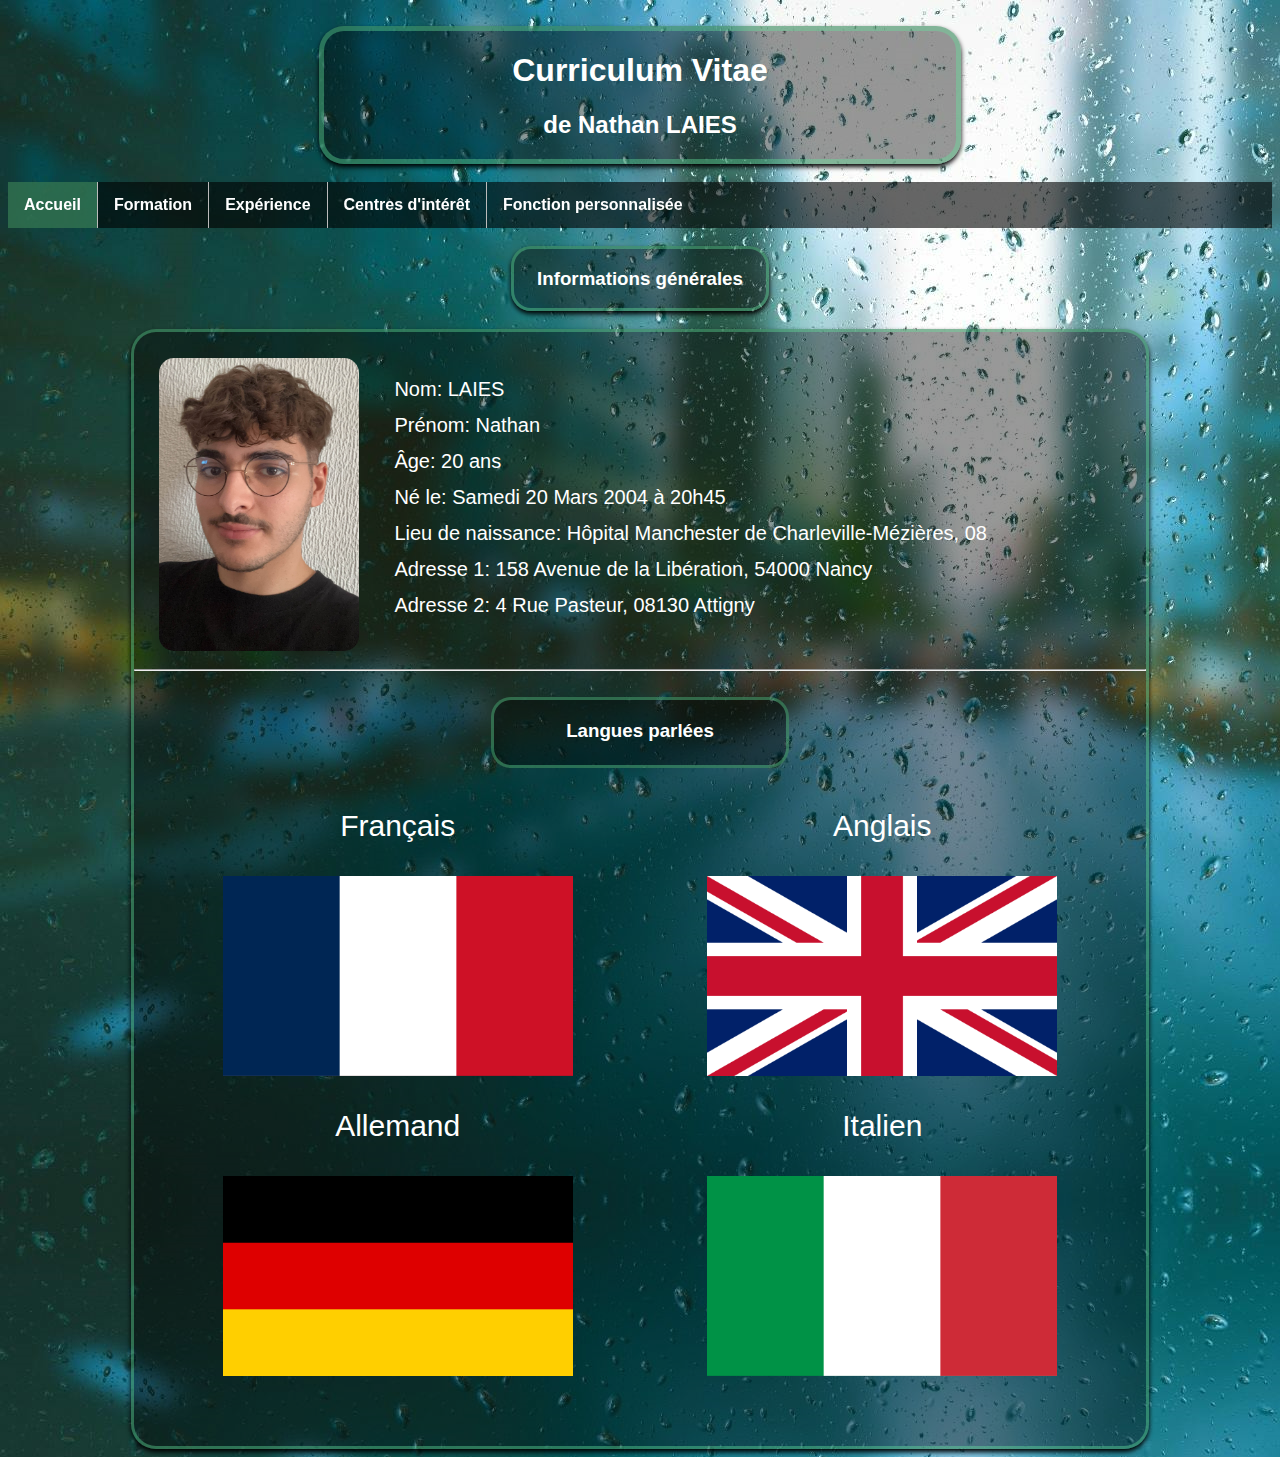
<file: index.html>
<DOCTYPE html>
<html>
<head>
<meta charset="utf-8">
<meta name="author" content="Nathan LAIES">
<meta name="description" content="Curriculum Vitae">
<meta name="keywords" content="cv, curriculum vitae, travail">
<meta name="viewport" content="width=device-width, initial-scale=1.0">
<title>CV de Nathan LAIES</title>
<link rel="stylesheet" href="css/styleindex.css">
</head>
<body>

<br>

<!--Titre de haut de page-->
<div class="divformat" style="width: 50%; text-align: center; border: solid 5px rgba(99, 226, 155, 0.4);">
	<h1 style="color: white;">Curriculum Vitae</h1>
	<h2 style="color: white;">de Nathan LAIES</h2>
</div>

<br>

<!--Barre de navigation-->
<ul>
	<li><a class="active" href="index.html">Accueil</a></li>
	<li><a href="formation.html">Formation</a></li>
	<li><a href="experience.html">Expérience</a></li>
	<li><a href="centres.html">Centres d'intérêt</a></li>
	<li><a href="pageperso.html">Fonction personnalisée</a></li>
</ul>

<br>

<!--Sous-titre-->
<div class="divformat" style="width: 20%; text-align: center; border: solid 3px rgba(99, 226, 155, 0.4); border-radius: 20px;">
	<h3 style="color: white; font-family: arial; font-weight: bold; text-align: center;"">Informations générales</h3>
</div>

<br>

<!--Corps-->
<div class="divformat" style="width: 80%; border: solid 3px rgba(99, 226, 155, 0.4);">

<br>

<!--Photo et texte-->
<div class="phototexte">
	<img src="images/photo_cv.jpg" alt="Photo d'identité" title="Photo d'identité" style="position: relative; top: 8px; left: 25px; width: 200px; max-width: 40%; margin-right: 60px; border-radius:15px;">
		<p style="color: white; font-size: 20; line-height: 1.8;">
			Nom: LAIES
		<br>Prénom: Nathan
		<br>Âge: 20 ans
		<br>Né le: Samedi 20 Mars 2004 à 20h45
		<br>Lieu de naissance: Hôpital Manchester de Charleville-Mézières, 08
		<br>Adresse 1: 158 Avenue de la Libération, 54000 Nancy
		<br>Adresse 2: 4 Rue Pasteur, 08130 Attigny</p>
</div>

<br><hr><br>

<!--Sous-titre hors div-->
<h3 style="margin: auto; max-width: 25%; padding: 20px; height: 25px; border: solid 3px rgba(99, 226, 155, 0.4); border-radius: 20px; background-color: rgba(0, 0, 0, 0.4); text-align: center; font-weight: bold; color: white;">Langues parlées</h3>

<br>

<!--Tableau invisible montrant les langues-->
<table style="width: 100%; color: white; padding: 20;">
	<tr>
		<td style="text-align: center; font-size: 30px;">Français</td>
		<td style="text-align: center; font-size: 30px;">Anglais</td>
	</tr>
	<tr>
		<td style="text-align: center; padding: 30;"><img src="images/france.webp" style="width: 350px;height: 200px;"></td>
		<td style="text-align: center; padding: 30;"><img src="images/uk.webp" style="width: 350px; height: 200px;"></td>
	</tr>
	<tr>
		<td style="text-align: center; font-size: 30px;">Allemand</td>
		<td style="text-align: center; font-size: 30px;">Italien</td>
	</tr>
	<tr>
		<td style="text-align: center; padding: 30;"><img src="images/allemagne.png" style="width: 350px;height: 200px;"></td>
		<td style="text-align: center; padding: 30;"><img src="images/italie.webp" style="width: 350px; height: 200px;"></td>
	</tr>
</table>

<br>

</div>

</body>
</html>
</file>
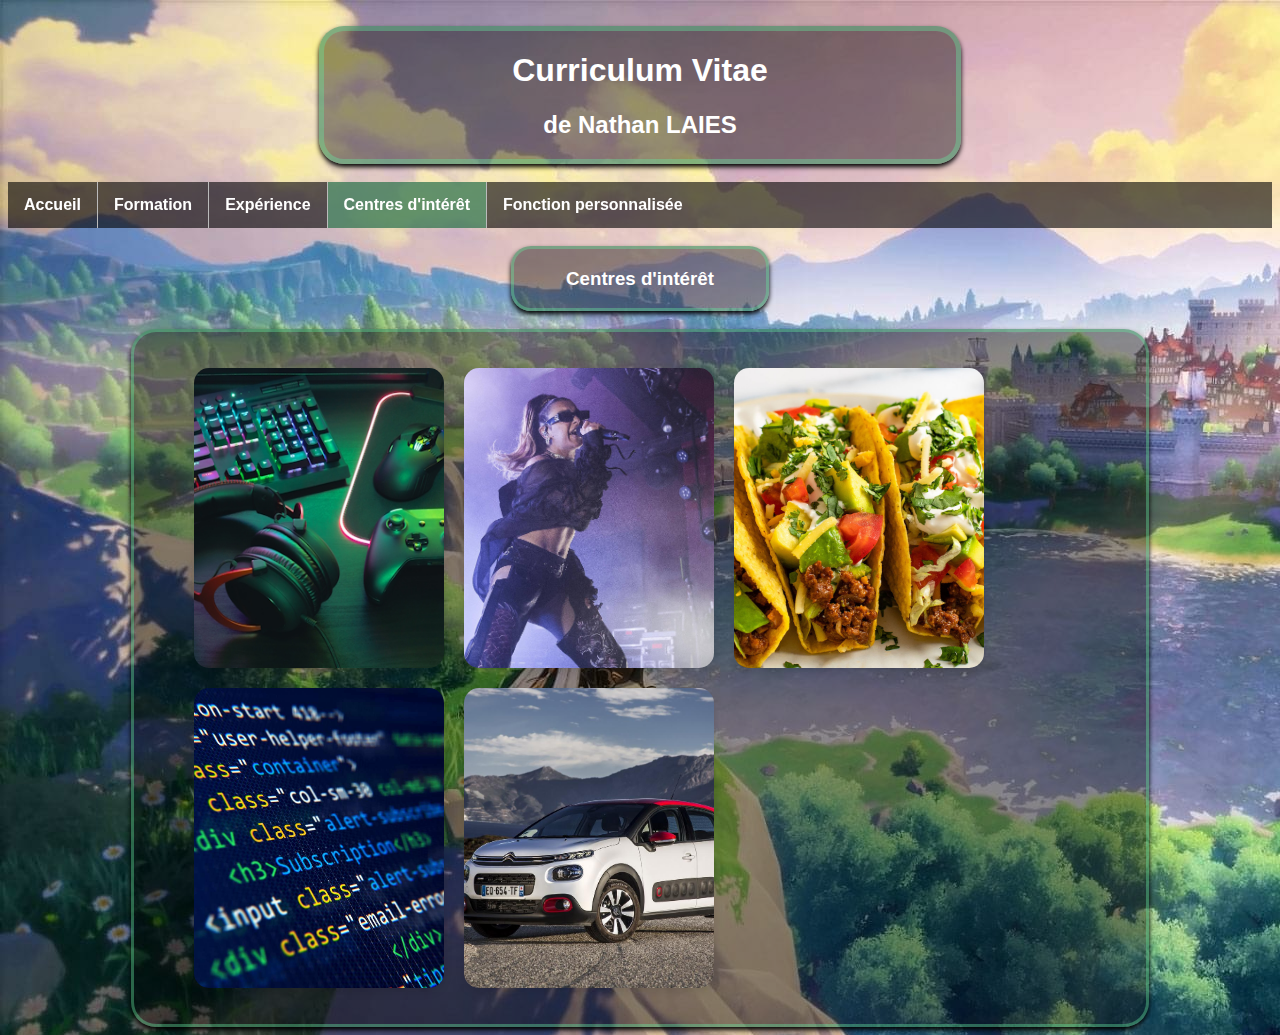
<file: centres.html>
<DOCTYPE html>
<html>
<head>
<meta charset="utf-8">
<meta name="author" content="Nathan LAIES">
<meta name="description" content="Curriculum Vitae">
<meta name="keywords" content="cv, curriculum vitae, travail">
<meta name="viewport" content="width=device-width, initial-scale=1.0">
<title>CV de Nathan LAIES</title>
<link rel="stylesheet" href="css/stylecentres.css">
</head>
<body>

<br>

<!--Titre de haut de page-->
<div class="divformat" style="width: 50%; text-align: center; border: solid 5px rgba(99, 226, 155, 0.4);">
	<h1 style="color: white;">Curriculum Vitae</h1>
	<h2 style="color: white;">de Nathan LAIES</h2>
</div>

<br>

<!--Barre de navigation-->
<ul>
	<li><a href="index.html">Accueil</a></li>
	<li><a href="formation.html">Formation</a></li>
	<li><a href="experience.html">Expérience</a></li>
	<li><a class="active" href="centres.html">Centres d'intérêt</a></li>
	<li><a href="pageperso.html">Fonction personnalisée</a></li>
</ul>

<br>

<!--Sous-titre-->
<div class="divformat" style="width: 20%; text-align: center; border: solid 3px rgba(99, 226, 155, 0.4); border-radius: 20px;">
	<h3 style="color: white; font-family: arial; font-weight: bold; text-align: center;"">Centres d'intérêt</h3>
</div>

<br>

<!--Corps-->
<div class="divformat" style="width: 80%; border: solid 3px rgba(99, 226, 155, 0.4);">

<br><br>

<div class="interests-container">
    <div class="card">
        <img src="images/jvimg.jpg" alt="Jeux vidéos">
        <div class="card-content">
            <h3>Jeux vidéos</h3>
            <p>Une expérience<br>virtuelle illimitée.</p>
        </div>
    </div>
    <div class="card">
        <img src="images/charlixcx.jpg" alt="Musique">
        <div class="card-content">
            <h3>Musique</h3>
            <p>Comme beaucoup<br>de monde !</p>
        </div>
    </div>
    <div class="card">
        <img src="images/tacos.jpg" alt="Cuisine">
        <div class="card-content">
            <h3>Cuisine</h3>
            <p>Je l'avoue, je suis gourmand.</p>
        </div>
    </div>
    <div class="card">
        <img src="images/codageimg.jpeg" alt="Codage">
        <div class="card-content">
            <h3>Codage</h3>
            <p>Une passion toute récente !</p>
        </div>
    </div>
	<div class="card">
        <img src="images/c3.jpg" alt="Conduire">
        <div class="card-content">
            <h3>Conduire</h3>
            <p>Bientôt plus de A,<br>mais déjà plus d'enjoliveur !</p>
        </div>
    </div>
</div>

<br><br>

</div>

</body>
</html>
</file>
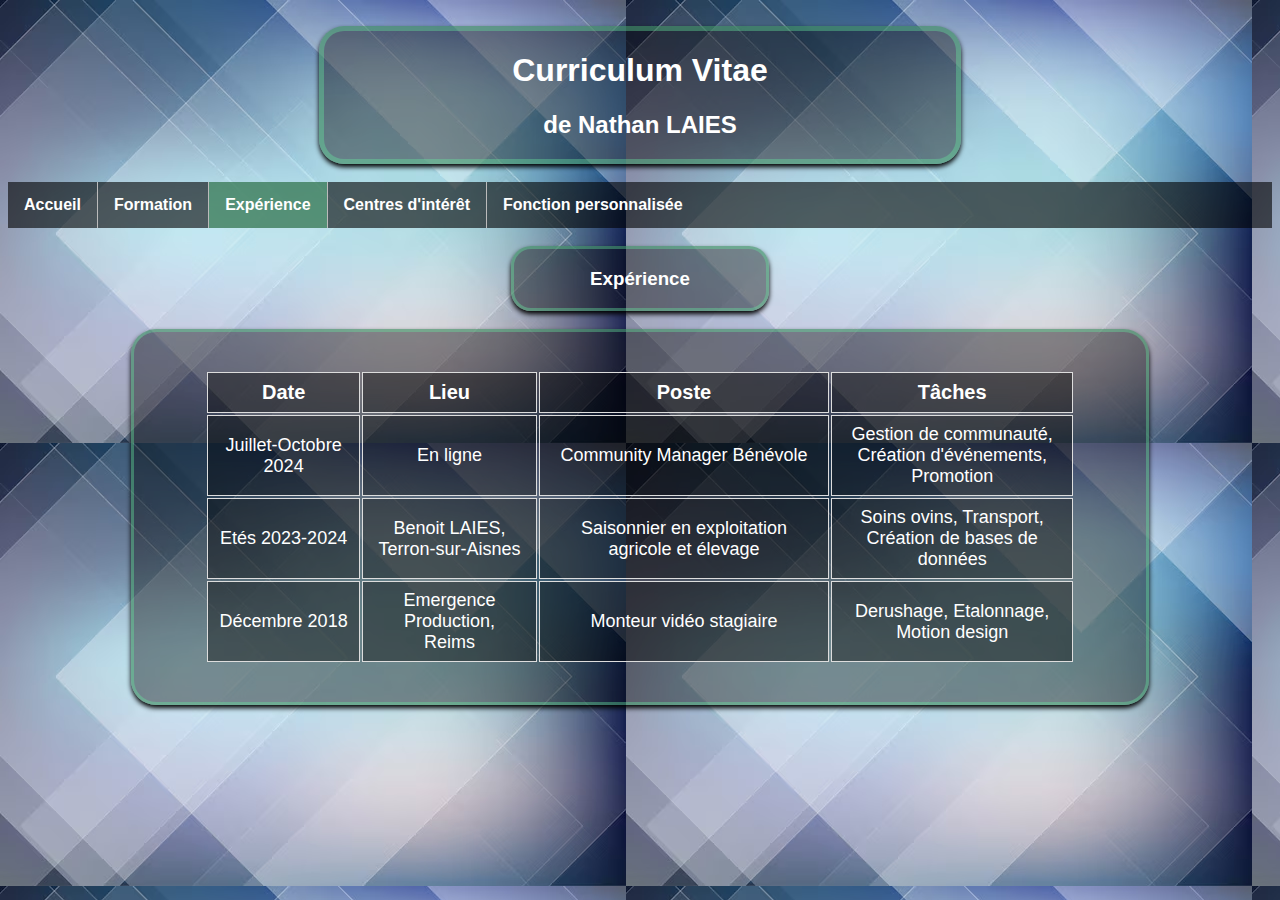
<file: experience.html>
<DOCTYPE html>
<html>
<head>
<meta charset="utf-8">
<meta name="author" content="Nathan LAIES">
<meta name="description" content="Curriculum Vitae">
<meta name="keywords" content="cv, curriculum vitae, travail">
<meta name="viewport" content="width=device-width, initial-scale=1.0">
<title>CV de Nathan LAIES</title>
<link rel="stylesheet" href="css/styleexp.css">
</head>
<body>

<br>

<!--Titre de haut de page-->
<div class="divformat" style="width: 50%; text-align: center; border: solid 5px rgba(99, 226, 155, 0.4);">
	<h1 style="color: white;">Curriculum Vitae</h1>
	<h2 style="color: white;">de Nathan LAIES</h2>
</div>

<br>

<!--Barre de navigation-->
<ul>
	<li><a href="index.html">Accueil</a></li>
	<li><a href="formation.html">Formation</a></li>
	<li><a class="active" href="experience.html">Expérience</a></li>
	<li><a href="centres.html">Centres d'intérêt</a></li>
	<li><a href="pageperso.html">Fonction personnalisée</a></li>
</ul>

<br>

<!--Sous-titre-->
<div class="divformat" style="width: 20%; text-align: center; border: solid 3px rgba(99, 226, 155, 0.4); border-radius: 20px;">
	<h3 style="color: white; font-family: arial; font-weight: bold; text-align: center;"">Expérience</h3>
</div>

<br>

<!--Corps-->
<div class="divformat" style="width: 80%; border: solid 3px rgba(99, 226, 155, 0.4);">

<br>

<!--Tableau des expériences-->
<table style="width: 90%; color: white; padding: 20; margin: auto;">
	<tr>
		<th style="text-align: center; font-size: 20px; border: 1px solid #dddddd; background-color: rgba(0, 0, 0, 0.4); padding: 8px;">Date</td>
		<th style="text-align: center; font-size: 20px; border: 1px solid #dddddd; background-color: rgba(0, 0, 0, 0.4); padding: 8px;">Lieu</td>
		<th style="text-align: center; font-size: 20px; border: 1px solid #dddddd; background-color: rgba(0, 0, 0, 0.4); padding: 8px;">Poste</td>
		<th style="text-align: center; font-size: 20px; border: 1px solid #dddddd; background-color: rgba(0, 0, 0, 0.4); padding: 8px;">Tâches</td>
	</tr>
	<tr>
		<td style="text-align: center; font-size: 18px; border: 1px solid #dddddd; background-color: rgba(0, 0, 0, 0.4); padding: 8px;">Juillet-Octobre 2024</td>
		<td style="text-align: center; font-size: 18px; border: 1px solid #dddddd; background-color: rgba(0, 0, 0, 0.4); padding: 8px;">En ligne</td>
		<td style="text-align: center; font-size: 18px; border: 1px solid #dddddd; background-color: rgba(0, 0, 0, 0.4); padding: 8px;">Community Manager Bénévole</td>
		<td style="text-align: center; font-size: 18px; border: 1px solid #dddddd; background-color: rgba(0, 0, 0, 0.4); padding: 8px;">Gestion de communauté,<br>Création d'événements, Promotion</td>
	</tr>
	<tr>
		<td style="text-align: center; font-size: 18px; border: 1px solid #dddddd; background-color: rgba(0, 0, 0, 0.4); padding: 8px;">Etés 2023-2024</td>
		<td style="text-align: center; font-size: 18px; border: 1px solid #dddddd; background-color: rgba(0, 0, 0, 0.4); padding: 8px;">Benoit LAIES,<br>Terron-sur-Aisnes</td>
		<td style="text-align: center; font-size: 18px; border: 1px solid #dddddd; background-color: rgba(0, 0, 0, 0.4); padding: 8px;">Saisonnier en exploitation agricole et élevage</td>
		<td style="text-align: center; font-size: 18px; border: 1px solid #dddddd; background-color: rgba(0, 0, 0, 0.4); padding: 8px;">Soins ovins, Transport,<br>Création de bases de données</td>
	</tr>
	<tr>
		<td style="text-align: center; font-size: 18px; border: 1px solid #dddddd; background-color: rgba(0, 0, 0, 0.4); padding: 8px;">Décembre 2018</td>
		<td style="text-align: center; font-size: 18px; border: 1px solid #dddddd; background-color: rgba(0, 0, 0, 0.4); padding: 8px;">Emergence Production,<br>Reims</td>
		<td style="text-align: center; font-size: 18px; border: 1px solid #dddddd; background-color: rgba(0, 0, 0, 0.4); padding: 8px;">Monteur vidéo stagiaire</td>
		<td style="text-align: center; font-size: 18px; border: 1px solid #dddddd; background-color: rgba(0, 0, 0, 0.4); padding: 8px;">Derushage, Etalonnage,<br>Motion design</td>
	</tr>
</table>

<br>

</div>

</body>
</html>
</file>
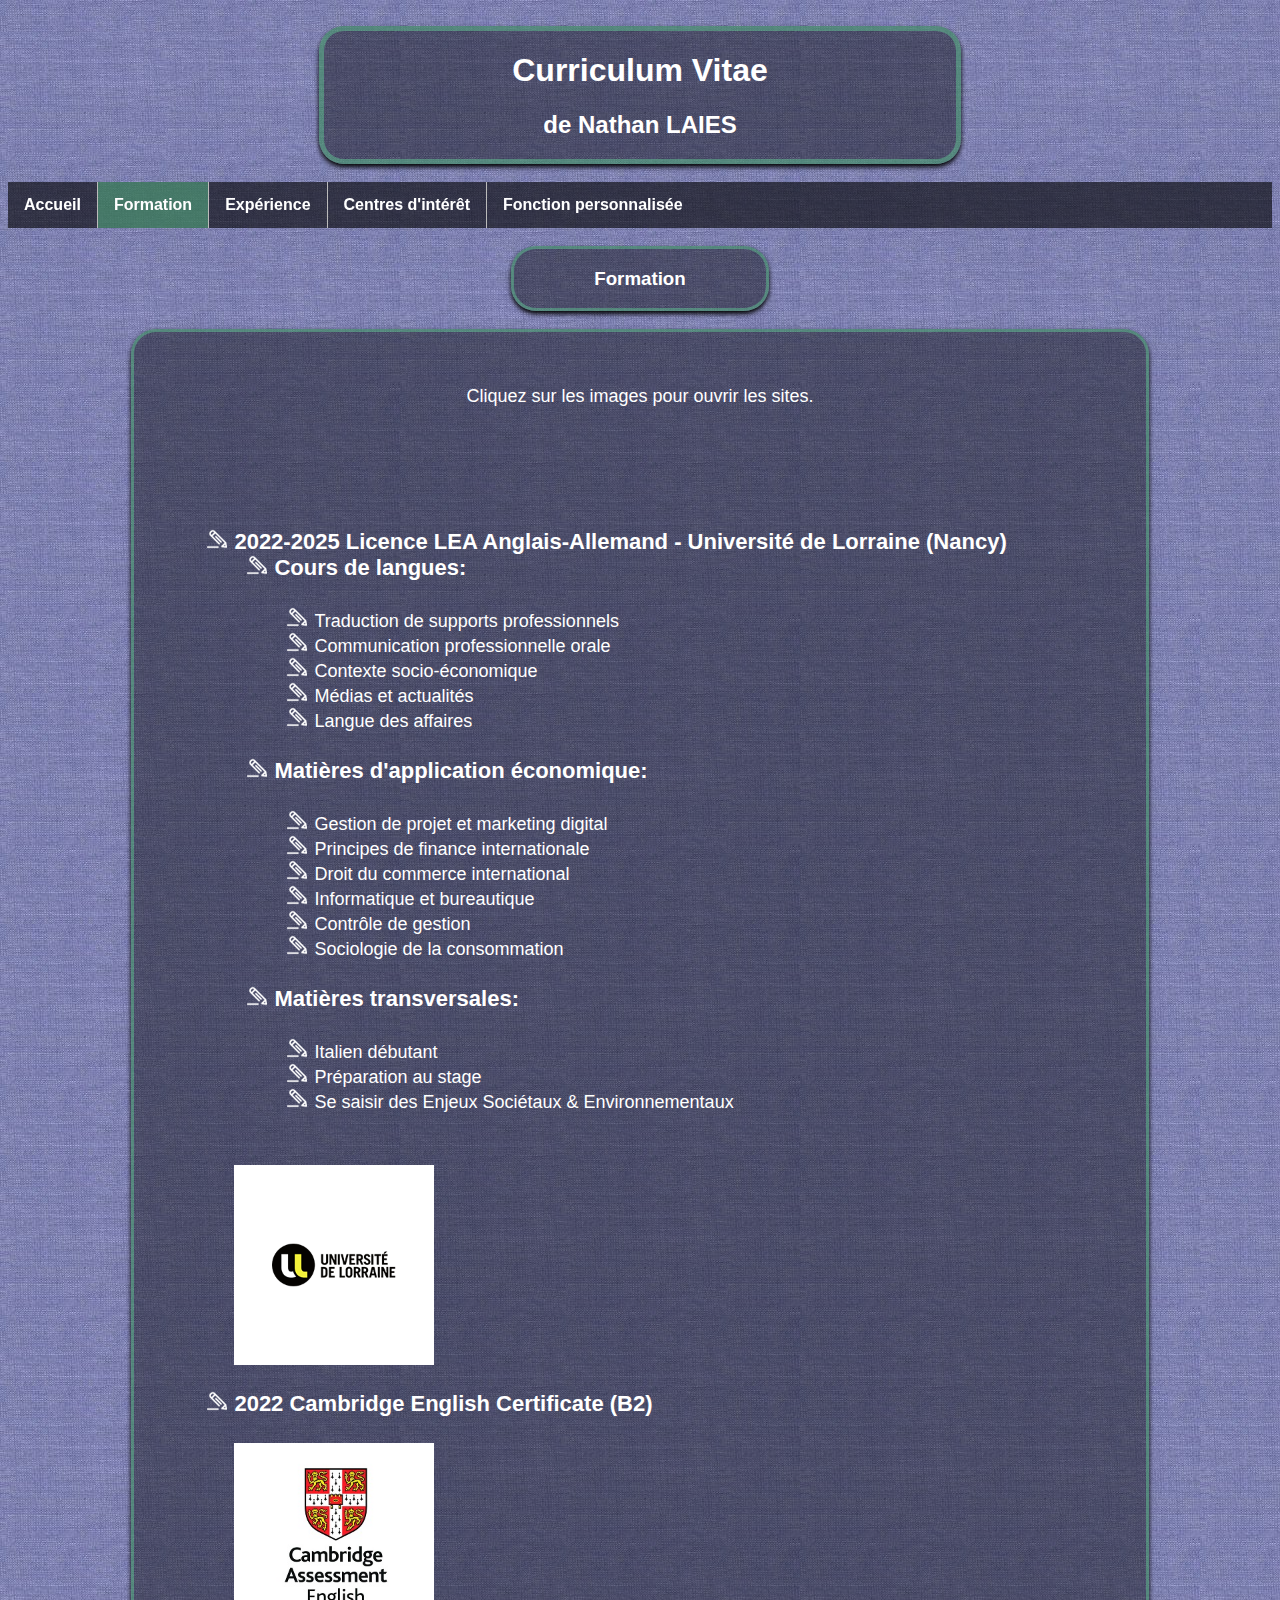
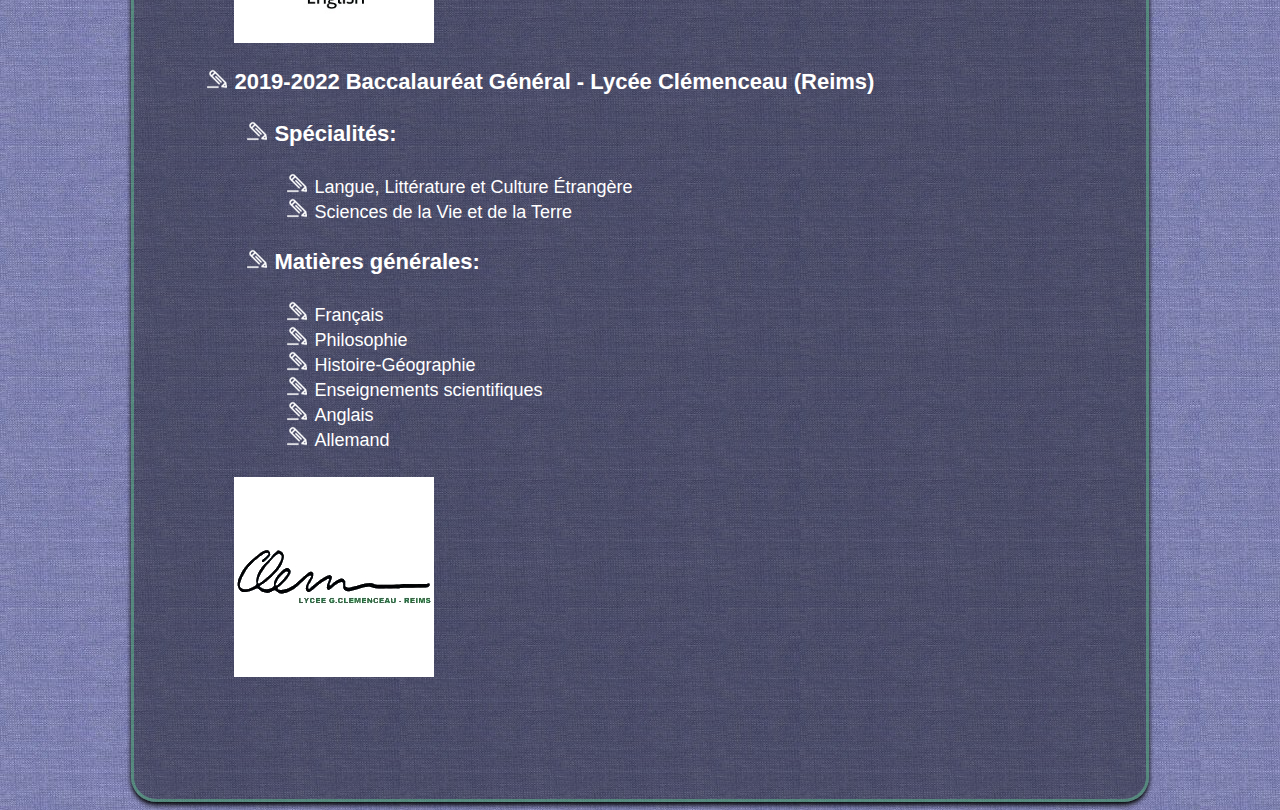
<file: formation.html>
<html>
<head>
<meta charset="utf-8">
<meta name="author" content="Nathan LAIES">
<meta name="description" content="Curriculum Vitae">
<meta name="keywords" content="cv, curriculum vitae, travail">
<meta name="viewport" content="width=device-width, initial-scale=1.0">
<title>CV de Nathan LAIES</title>
<link rel="stylesheet" href="css/styleformation.css">
</head>
<body>

<br>

<!--Titre de haut de page-->
<div style="width: 50%; text-align: center; border: solid 5px rgba(99, 226, 155, 0.4);">
	<h1 style="color: white;">Curriculum Vitae</h1>
	<h2 style="color: white;">de Nathan LAIES</h2>
</div>

<br>

<!--Barre de navigation-->
<ul style=" list-style-type: none; font-family: arial; font-weight: bold; margin: 0; padding: 0; overflow: hidden; background-color: rgba(0, 0, 0, 0.6); position: -webkit-sticky; position: sticky; top: 0; z-index: 1;">
	<li style="float: left; border-right: 1px solid #bbb;"><a href="index.html" style="display: block; color: white; text-align: center; padding: 14px 16px; text-decoration: none;">Accueil</a></li>
	<li style="float: left; border-right: 1px solid #bbb;"><a class="active" href="formation.html" style="display: block; color: white; text-align: center; padding: 14px 16px; text-decoration: none;">Formation</a></li>
	<li style="float: left; border-right: 1px solid #bbb;"><a href="experience.html" style="display: block; color: white; text-align: center; padding: 14px 16px; text-decoration: none;">Expérience</a></li>
	<li style="float: left; border-right: 1px solid #bbb;"><a href="centres.html" style="display: block; color: white; text-align: center; padding: 14px 16px; text-decoration: none;">Centres d'intérêt</a></li>
	<li style="float: left;"><a href="pageperso.html" style="display: block; color: white; text-align: center; padding: 14px 16px; text-decoration: none;">Fonction personnalisée</a></li>
</ul>

<br>

<!--Sous-titre-->
<div style="width: 20%; text-align: center; border: solid 3px rgba(99, 226, 155, 0.4);">
	<h3 style="color: white; font-family: arial; font-weight: bold; text-align: center;"">Formation</h3>
</div>

<br>

<!--Corps-->
<div class="corps" style="width: 80%; border: solid 3px rgba(99, 226, 155, 0.4);">

<br><br>

<p style="text-align: center; font-weight: normal; font-size: 18;">Cliquez sur les images pour ouvrir les sites.</p>

<!--Liste des formations-->
<ul class="puces" style="align:center; padding:100; color: white; font-size: 22; font-weight: bold;">
	<li>2022-2025 Licence LEA Anglais-Allemand - Université de Lorraine (Nancy)</li>
	<ul>
		<li>Cours de langues:</li>
		<br>
		<ul style="font-weight: normal; font-size: 18;">
			<li>Traduction de supports professionnels</li>
			<li>Communication professionnelle orale</li>
			<li>Contexte socio-économique</li>
			<li>Médias et actualités</li>
			<li>Langue des affaires</li>
		</ul>
		<br>
		<li>Matières d'application économique:</li>
		<br>
		<ul style="font-weight: normal; font-size: 18;">
			<li>Gestion de projet et marketing digital</li>
			<li>Principes de finance internationale</li>
			<li>Droit du commerce international</li>
			<li>Informatique et bureautique</li>
			<li>Contrôle de gestion</li>
			<li>Sociologie de la consommation</li>
		</ul>
		<br>
		<li>Matières transversales:</li>
		<br>
		<ul style="font-weight: normal; font-size: 18;">
			<li>Italien débutant</li>
			<li>Préparation au stage</li>
			<li>Se saisir des Enjeux Sociétaux & Environnementaux</li>
		</ul>
	<br>
	</ul>
	<br>
	<a href="https://formations.univ-lorraine.fr/fr/diplomes-et-formations/bac3/licence/2073-licence-lea-langues-etrangeres-appliquees.html"><img src="images/logoul.png" style="height: 200px; width: 200px;"></a>
	<br><br>
	<li>2022 Cambridge English Certificate (B2)</li>
	<br>
	<a href="https://www.cambridgeenglish.org/fr/exams-and-tests/cambridge-english-certificate-cec/"><img src="images/cambridge.jpg" style="height: 200px; width: 200px;"></a>
	<br><br>
	<li>2019-2022 Baccalauréat Général - Lycée Clémenceau (Reims)</li>
	<br>
	<ul>
		<li>Spécialités:</li>
		<br>
		<ul style="font-weight: normal; font-size: 18;">
			<li>Langue, Littérature et Culture Étrangère</li>
			<li>Sciences de la Vie et de la Terre</li>
		</ul>
		<br>
		<li>Matières générales:
		<br><br>
		<ul style="font-weight: normal; font-size: 18;">
			<li>Français</li>
			<li>Philosophie</li>
			<li>Histoire-Géographie</li>
			<li>Enseignements scientifiques</li>
			<li>Anglais</li>
			<li>Allemand</li>
		</ul>
	</ul>
	<br>
	<a href="https://lyc-clemenceau.monbureaunumerique.fr"><img src="images/logo_clem.jpg" style="height: 200px; width: 200px;"></a>
	<br>
</ul>

</div>
</body>
</html>
</file>
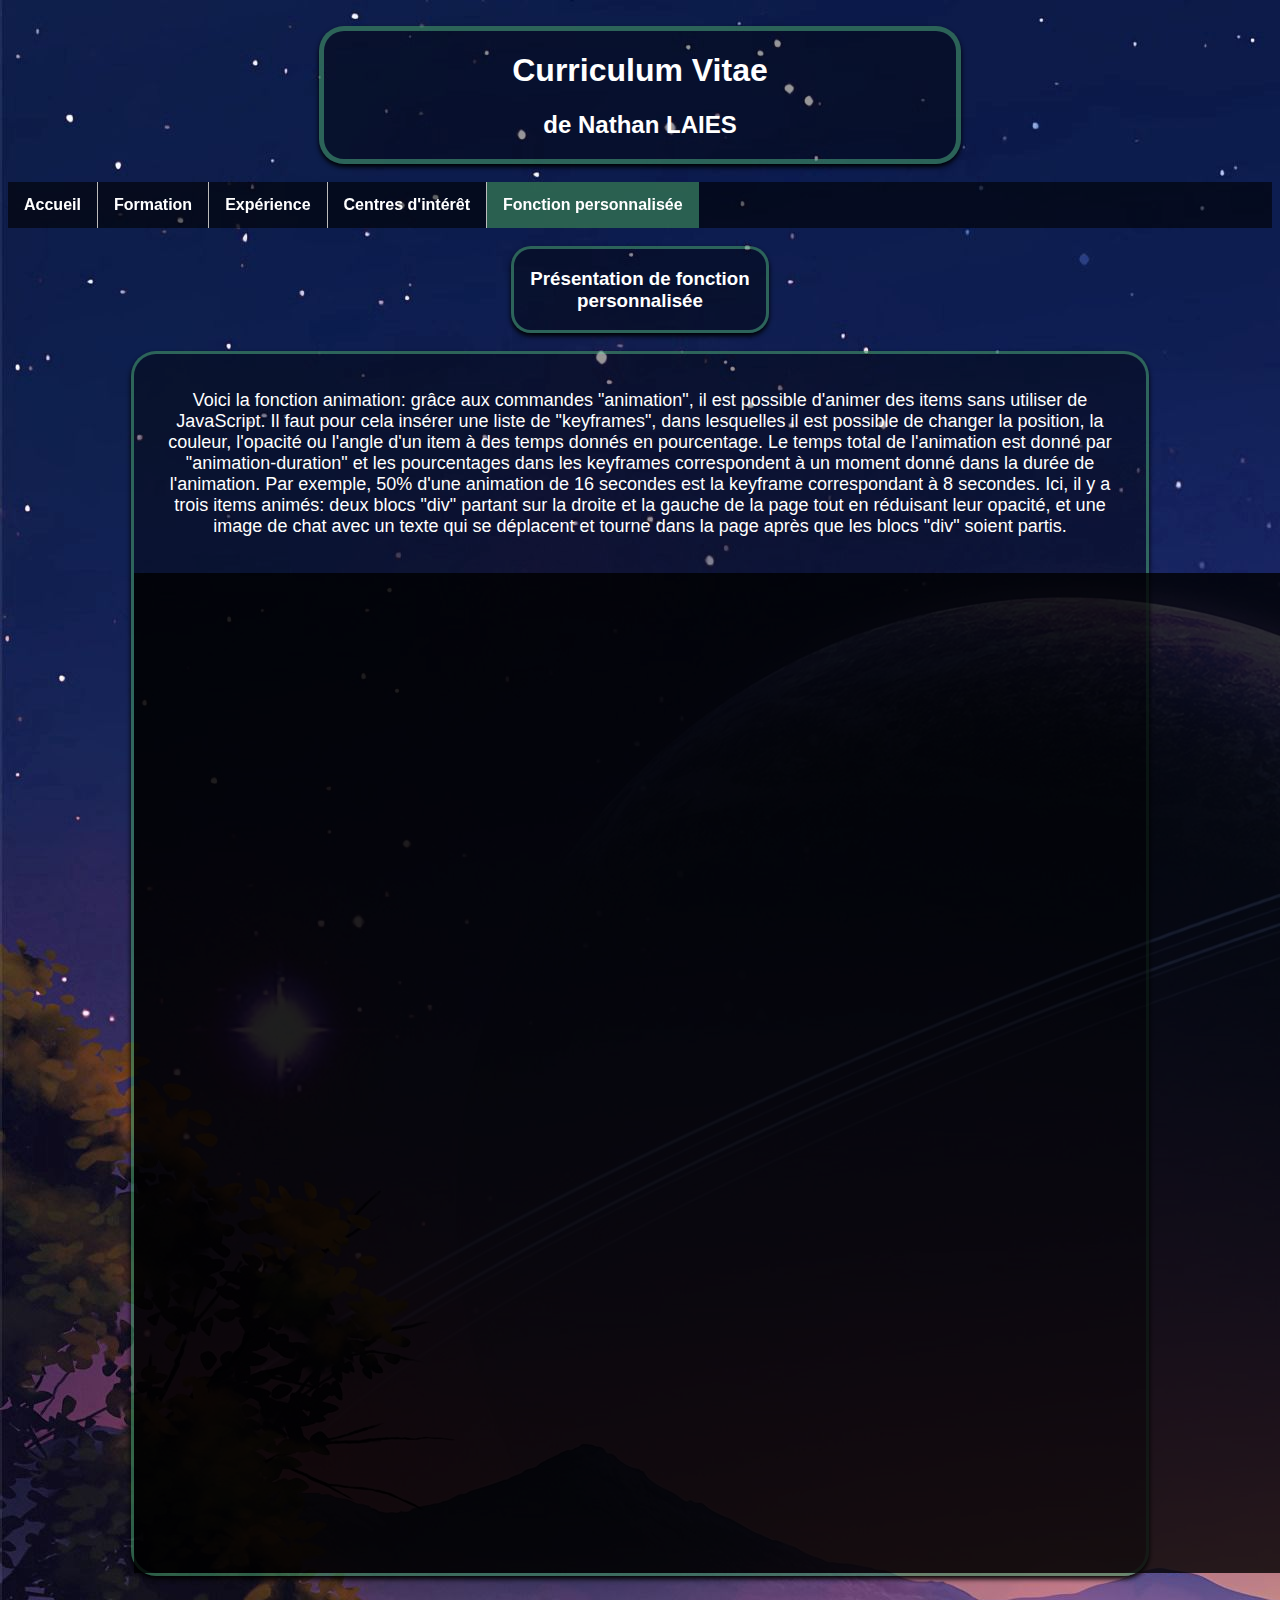
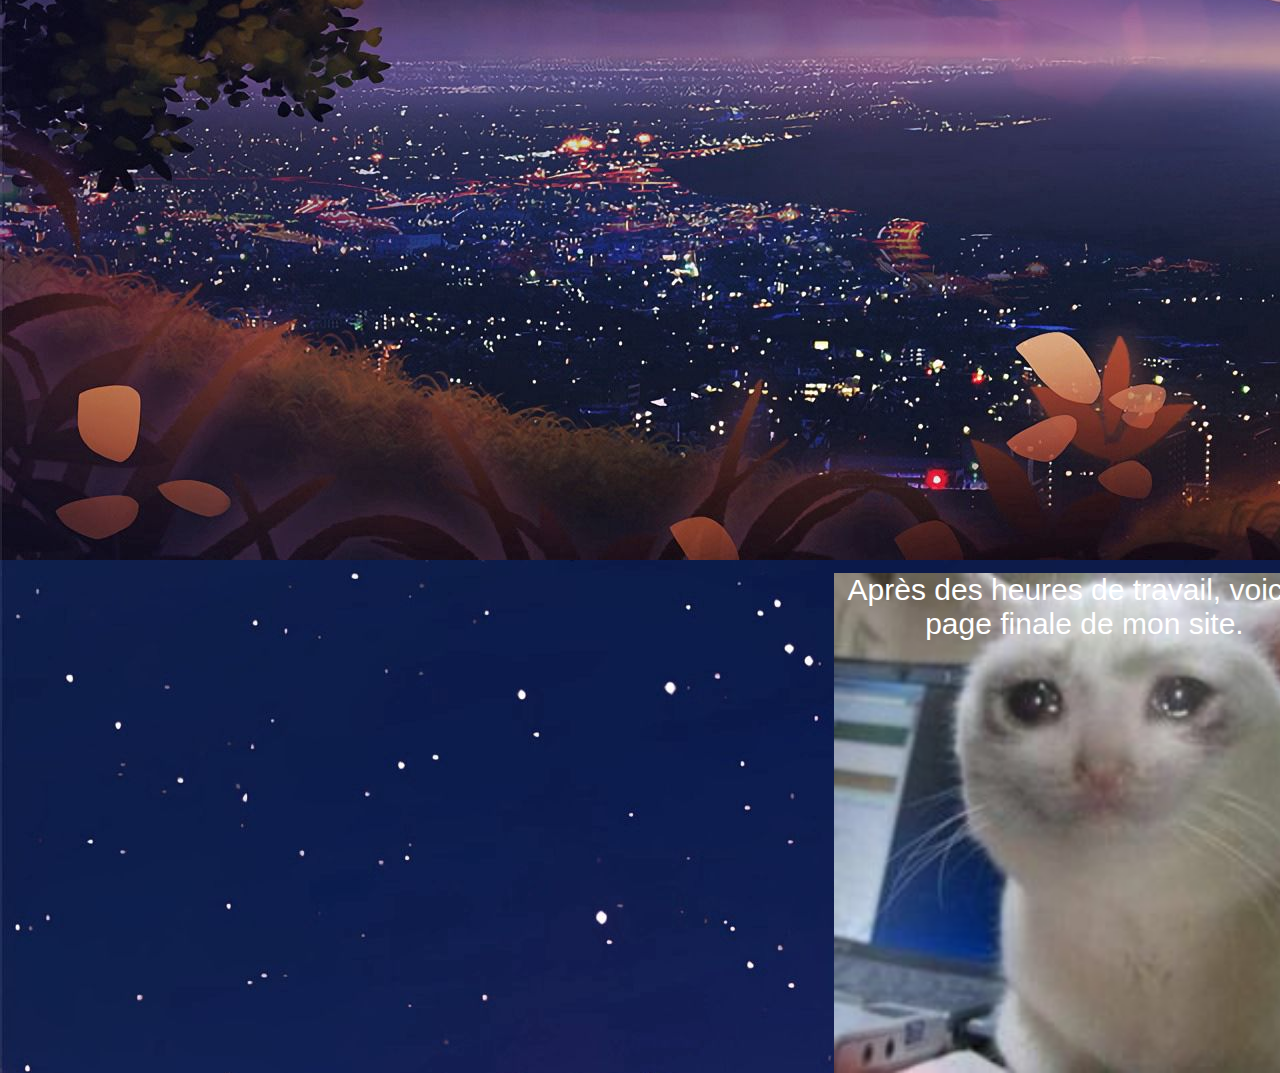
<file: pageperso.html>
<DOCTYPE html>
<html>
<head>
<meta charset="utf-8">
<meta name="author" content="Nathan LAIES">
<meta name="description" content="Curriculum Vitae">
<meta name="keywords" content="cv, curriculum vitae, travail">
<meta name="viewport" content="width=device-width, initial-scale=1.0">
<title>CV de Nathan LAIES</title>
<link rel="stylesheet" href="css/styleperso.css">
</head>
<body>

<br>

<!--Titre de haut de page-->
<div class="divformat" style="width: 50%; text-align: center; border: solid 5px rgba(99, 226, 155, 0.4);">
	<h1 style="color: white;">Curriculum Vitae</h1>
	<h2 style="color: white;">de Nathan LAIES</h2>
</div>

<br>

<!--Barre de navigation-->
<ul>
	<li><a href="index.html">Accueil</a></li>
	<li><a href="formation.html">Formation</a></li>
	<li><a href="experience.html">Expérience</a></li>
	<li><a href="centres.html">Centres d'intérêt</a></li>
	<li><a class="active" href="transition.html">Fonction personnalisée</a></li>
</ul>

<br>

<!--Sous-titre-->
<div class="divformat" style="width: 20%; text-align: center; border: solid 3px rgba(99, 226, 155, 0.4); border-radius: 20px;">
	<h3 style="color: white; font-family: arial; font-weight: bold; text-align: center;"">Présentation de fonction personnalisée</h3>
</div>

<br>

<!--Corps-->
<div class="divformat" style="width: 80%; border: solid 3px rgba(99, 226, 155, 0.4);">

<br>
<p style="text-align: center; font-weight: normal; font-size: 18; margin-left: 20px; margin-right: 20px;">Voici la fonction animation: grâce aux commandes "animation", il est possible d'animer des items sans utiliser de JavaScript. Il faut pour cela insérer une liste de "keyframes", dans lesquelles il est possible de changer la position, la couleur, l'opacité ou l'angle d'un item à des temps donnés en pourcentage. Le temps total de l'animation est donné par "animation-duration" et les pourcentages dans les keyframes correspondent à un moment donné dans la durée de l'animation. Par exemple, 50% d'une animation de 16 secondes est la keyframe correspondant à 8 secondes. Ici, il y a trois items animés: deux blocs "div" partant sur la droite et la gauche de la page tout en réduisant leur opacité, et une image de chat avec un texte qui se déplacent et tourne dans la page après que les blocs "div" soient partis.</p>
<br>

<!--Objets animés-->
<div class="animated-object1"></div>
<div class="animated-object2"></div>
<img class="animated-object3" src="images/chat.jpg">
<p class="animated-object3" style="font-size: 30; font-family: arial; text-align: center;">Après des heures de travail, voici la page finale de mon site.</p>

</div>

</body>
</html>
</file>
<file: css/styleindex.css>
body
{
	background-image: url("../images/index_background.jpg");
	font-family: arial;
}

.divformat{
	margin: auto;
	background-color: rgba(0, 0, 0, 0.4);
	border-radius: 25px;
	box-shadow: 0px 3px 5px black;
}

ul {
  list-style-type: none;
  font-family: arial;
  font-weight: bold;
  margin: 0;
  padding: 0;
  overflow: hidden;
  background-color: rgba(0, 0, 0, 0.6);
  position: -webkit-sticky;
  position: sticky;
  top: 0;
  z-index: 1;
}

li {
  float: left;
  border-right: 1px solid #bbb;
}

li:last-child {
  border-right: none;
}

li a {
  display: block;
  color: white;
  text-align: center;
  padding: 14px 16px;
  text-decoration: none;
}

li a:hover {
  background-color: #008F4F;
}

.active {
  background-color: rgba(99, 226, 155, 0.4);
}

.divformat > p,form {
	color: white;
}

.phototexte {
	display: flex;
	align-items: center;
	justify-content: flex-start;
}
</file>
<file: css/stylecentres.css>
body
{
	background-image: url("../images/fond4.jpg");
	font-family: arial;
}

.divformat{
	margin: auto;
	background-color: rgba(0, 0, 0, 0.4);
	border-radius: 25px;
	box-shadow: 0px 3px 5px black;
}

ul {
  list-style-type: none;
  font-family: arial;
  font-weight: bold;
  margin: 0;
  padding: 0;
  overflow: hidden;
  background-color: rgba(0, 0, 0, 0.6);
  position: -webkit-sticky;
  position: sticky;
  top: 0;
  z-index: 1;
}

li {
  float: left;
  border-right: 1px solid #bbb;
}

li:last-child {
  border-right: none;
}

li a {
  display: block;
  color: white;
  text-align: center;
  padding: 14px 16px;
  text-decoration: none;
}

li a:hover {
  background-color: #008F4F;
}

.active {
  background-color: rgba(99, 226, 155, 0.4);
}

.divformat > p,form {
	color: white;
}

.phototexte {
	display: flex;
	align-items: center;
	justify-content: flex-start;
}

.interests-container {
    display: flex;
    flex-wrap: wrap;
    gap: 20px;
	margin-left: 60px;
}

.card {
    position: relative;
    width: 250px;
    height: 300px;
    overflow: hidden;
    border-radius: 15px;
    box-shadow: 0 4px 8px rgba(0, 0, 0, 0.1);
    transition: transform 0.3s ease;
}

.card img {
    width: 100%;
    height: 100%;
    object-fit: cover;
    transition: transform 0.3s ease;
}

.card:hover {
    transform: translateY(-10px);
}

.card:hover img {
    transform: scale(1.1);
}

.card-content {
    position: absolute;
    bottom: 0;
    left: 0;
    right: 0;
    background-color: rgba(0, 0, 0, 0.6);
    color: white;
    text-align: center;
    padding: 20px;
    opacity: 0;
    transition: opacity 0.3s ease;
}

.card:hover .card-content {
    opacity: 1;
}

.card-content h3 {
    font-size: 22px;
    margin-bottom: 10px;
}

.card-content p {
    font-size: 16px;
    line-height: 1.5;
}
</file>
<file: css/styleexp.css>
body
{
	background-image: url("../images/fond3.avif");
	font-family: arial;
}

.divformat
{
	margin: auto;
	background-color: rgba(0, 0, 0, 0.4);
	border-radius: 25px;
	box-shadow: 0px 3px 5px black;
}

ul {
  list-style-type: none;
  font-family: arial;
  font-weight: bold;
  margin: 0;
  padding: 0;
  overflow: hidden;
  background-color: rgba(0, 0, 0, 0.6);
  position: -webkit-sticky;
  position: sticky;
  top: 0;
  z-index: 1;
}

li {
  float: left;
  border-right: 1px solid #bbb;
}

li:last-child {
  border-right: none;
}

li a {
  display: block;
  color: white;
  text-align: center;
  padding: 14px 16px;
  text-decoration: none;
}

li a:hover {
  background-color: #008F4F;
}

.active {
  background-color: rgba(99, 226, 155, 0.4);
}

.divformat > p,form {
	color: white;
}
</file>
<file: css/styleformation.css>
body
{
	background-image: url("../images/fond2.jpg");
	font-family: arial;
}

div
{
	margin: auto;
	background-color: rgba(0, 0, 0, 0.4);
	border-radius: 25px;
	box-shadow: 0px 3px 5px black;
}

li a:hover {
  background-color: #008F4F;
}

.active {
  background-color: rgba(99, 226, 155, 0.4);
}

.corps > p,form {
	color: white;
}

.puces {
	list-style-image: url("../images/crayon.png")
}
</file>
<file: css/styleperso.css>
body
{
	background-image: url("../images/fond5.jpeg");
	font-family: arial;
}

.divformat{
	margin: auto;
	background-color: rgba(0, 0, 0, 0.4);
	border-radius: 25px;
	box-shadow: 0px 3px 5px black;
}

ul {
  list-style-type: none;
  font-family: arial;
  font-weight: bold;
  margin: 0;
  padding: 0;
  overflow: hidden;
  background-color: rgba(0, 0, 0, 0.6);
  position: -webkit-sticky;
  position: sticky;
  top: 0;
  z-index: 1;
}

li {
  float: left;
  border-right: 1px solid #bbb;
}

li:last-child {
  border-right: none;
}

li a {
  display: block;
  color: white;
  text-align: center;
  padding: 14px 16px;
  text-decoration: none;
}

li a:hover {
  background-color: #008F4F;
}

.active {
  background-color: rgba(99, 226, 155, 0.4);
}

.divformat > p,form {
	color: white;
}

.phototexte {
	display: flex;
	align-items: center;
	justify-content: flex-start;
}

.interests-container {
    display: flex;
    flex-wrap: wrap;
    gap: 20px;
	margin-left: 60px;
}

.card {
    position: relative;
    width: 250px;
    height: 300px;
    overflow: hidden;
    border-radius: 15px;
    box-shadow: 0 4px 8px rgba(0, 0, 0, 0.1);
    transition: transform 0.3s ease;
}

.card img {
    width: 100%;
    height: 100%;
    object-fit: cover;
    transition: transform 0.3s ease;
}

.card:hover {
    transform: translateY(-10px);
}

.card:hover img {
    transform: scale(1.1);
}

.card-content {
    position: absolute;
    bottom: 0;
    left: 0;
    right: 0;
    background-color: rgba(0, 0, 0, 0.6);
    color: white;
    text-align: center;
    padding: 20px;
    opacity: 0;
    transition: opacity 0.3s ease;
}

.card:hover .card-content {
    opacity: 1;
}

.card-content h3 {
    font-size: 22px;
    margin-bottom: 10px;
}

.card-content p {
    font-size: 16px;
    line-height: 1.5;
}

.animated-object1 {
  width: 1400px;
  height: 500px;
  background-color: rgba(0,0,0,0.8);
  position: relative;
  display: flex;
  animation-name: frame1;
  animation-duration: 16s;
  animation-iteration-count: infinite;
  z-index: 1;
}

#animated-object1 {animation-timing-function: ease;}

@keyframes frame1 {
  0%	{background-color:rgba(0,0,0,1); left:0px; top:0px;}
  50% 	{background-color:rgba(0,0,0,0.0); left:3500px; top:0px;}
  100%  {background-color:rgba(0,0,0,1); left:0px; top:0px;}
}

.animated-object2 {
  width: 1400px;
  height: 500px;
  background-color: rgba(0,0,0,0.8);
  position: relative;
  display: flex;
  animation-name: frame2;
  animation-duration: 16s;
  animation-iteration-count: infinite;
  z-index: 1;
}

#animated-object2 {animation-timing-function: ease;}

@keyframes frame2 {
  0%	{background-color:rgba(0,0,0,1); left:0px; top:0px;}
  50%	{background-color:rgba(0,0,0,0.0); left:-3500px; top:0px;}
  100%	{background-color:rgba(0,0,0,1); left:0px; top:0px;}
}

.animated-object3 {
  width: 500px;
  height: 500px;
  margin-top: 600px;
  margin-left: 700px;
  position: absolute;
  display: float;
  animation-name: frame3;
  animation-duration: 16s;
  animation-iteration-count: infinite;
}

#animated-object3 {animation-timing-function: ease-out;}

@keyframes frame3 {
  0%	{opacity:0; left:0px; top:0px;}
  25%	{opacity:1; left:500px; top:-100px; transform: rotate(-10deg)}
  50%	{opacity:1; left:-200px; top:-100px; transform: rotate(10deg)}
  75%	{opacity:1; left:300px; top:300px; transform: rotate(360deg)}
  100%	{opacity:0; left:0px; top:0px; transform:}
</file>
